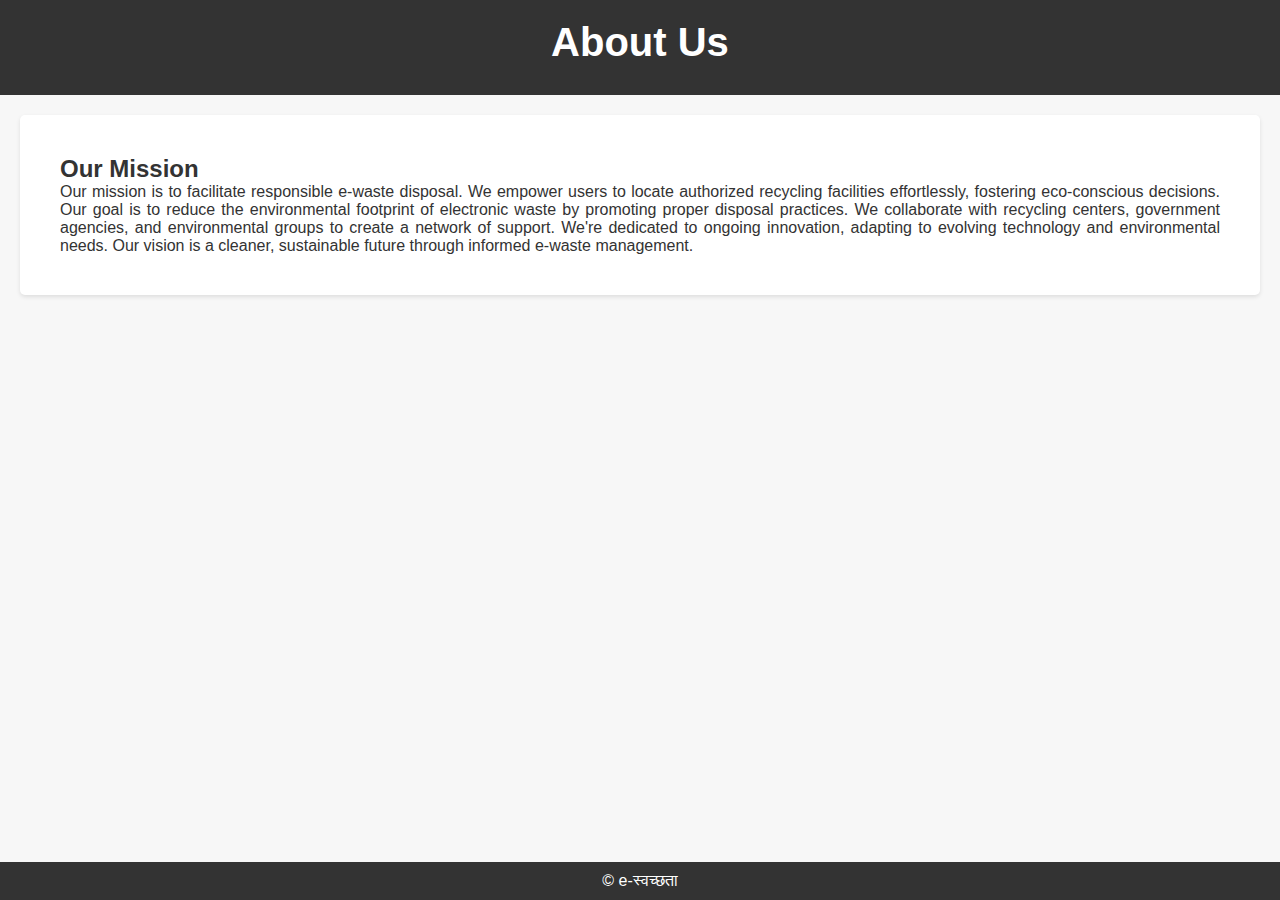
<file: about.html>
<!DOCTYPE html>
<html lang="en">
<head>
    <meta charset="UTF-8">
    <meta name="viewport" content="width=device-width, initial-scale=1.0">
    <title>About Us</title>
    <link rel="stylesheet" href="styles.css"> <!-- Add a link to your CSS file if needed -->
</head>
<body>
    <header>
        <h1>About Us</h1>
    </header>

    <section>
        <h2>Our Mission</h2>
        <p>Our mission is to facilitate responsible e-waste disposal. We empower users to locate authorized recycling facilities effortlessly, fostering eco-conscious decisions. Our goal is to reduce the environmental footprint of electronic waste by promoting proper disposal practices. We collaborate with recycling centers, government agencies, and environmental groups to create a network of support. We're dedicated to ongoing innovation, adapting to evolving technology and environmental needs. Our vision is a cleaner, sustainable future through informed e-waste management.</p>
    </section>

    <!-- Add more content as needed -->

    <footer>
        &copy; e-स्वच्छता
    </footer>
</body>
</html>
</file>
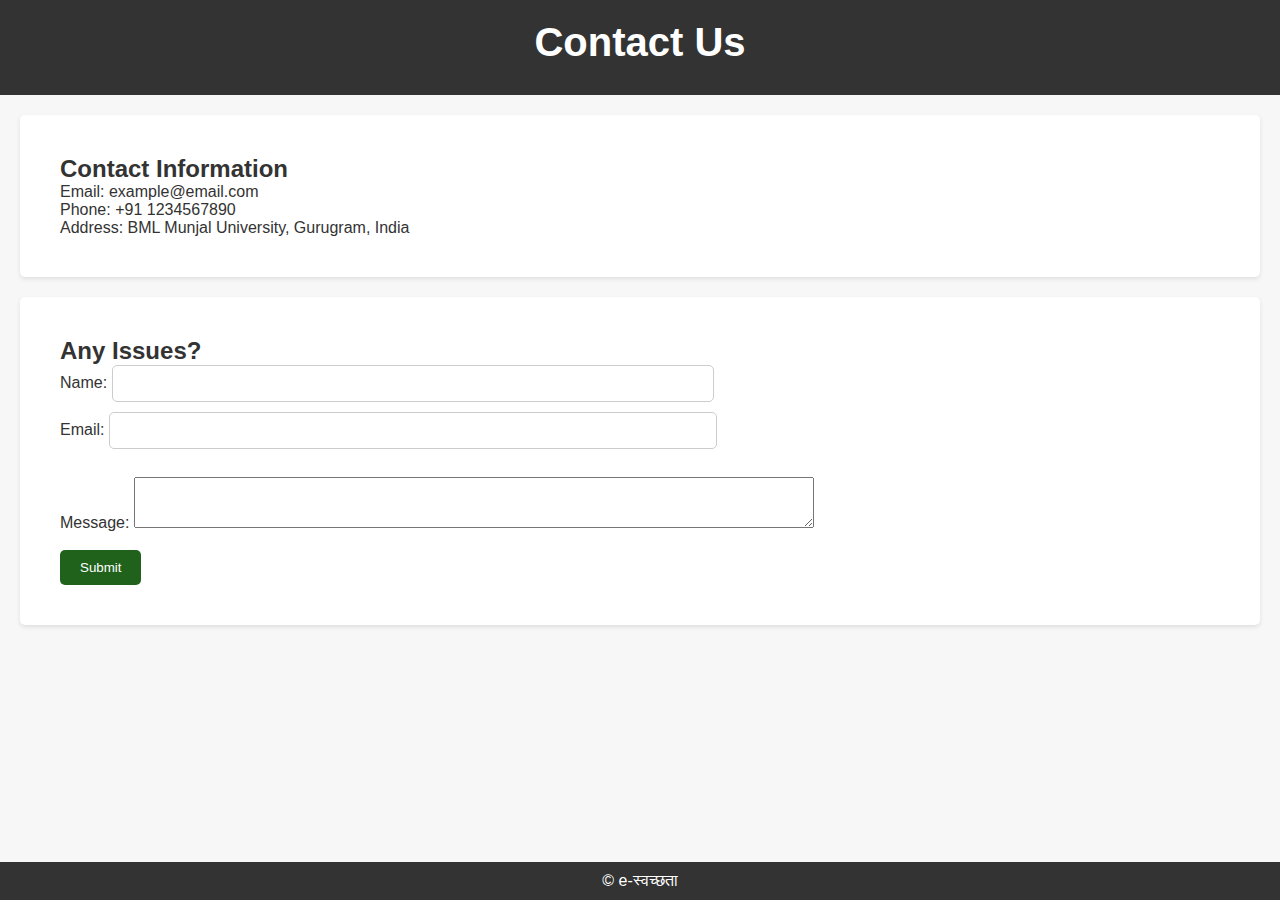
<file: contact.html>
<!DOCTYPE html>
<html lang="en">
<head>
    <meta charset="UTF-8">
    <meta name="viewport" content="width=device-width, initial-scale=1.0">
    <title>Contact Us</title>
    <link rel="stylesheet" href="styles.css"> <!-- Add a link to your CSS file if needed -->
</head>
<body>
    <header>
        <h1>Contact Us</h1>
    </header>

    <section>
        <h2>Contact Information</h2>
        <p>Email: example@email.com</p>
        <p>Phone: +91 1234567890</p>
        <p>Address: BML Munjal University, Gurugram, India</p>
    </section>

    <section>
        <h2>Any Issues? </h2>
        <form action="index1.html" method="post"> <!-- Specify the action and method for your contact form -->
            <label for="name">Name:</label>
            <input type="text" id="name" name="name" required><br>

            <label for="email">Email:</label>
            <input type="email" id="email" name="email" required><br><br>

            <label for="message">Message:</label>
            <textarea id="message" name="message" rows="3" cols="82" required></textarea><br><br>

            <button type="submit">Submit</button>
        </form>
        <div id="submissionMessage" style="display: none;">
            Issue submitted!
        </div>
    </section>

    <!-- Add more content as needed -->

    <footer >
       &copy; e-स्वच्छता
    </footer>

</body>
</html>
</file>
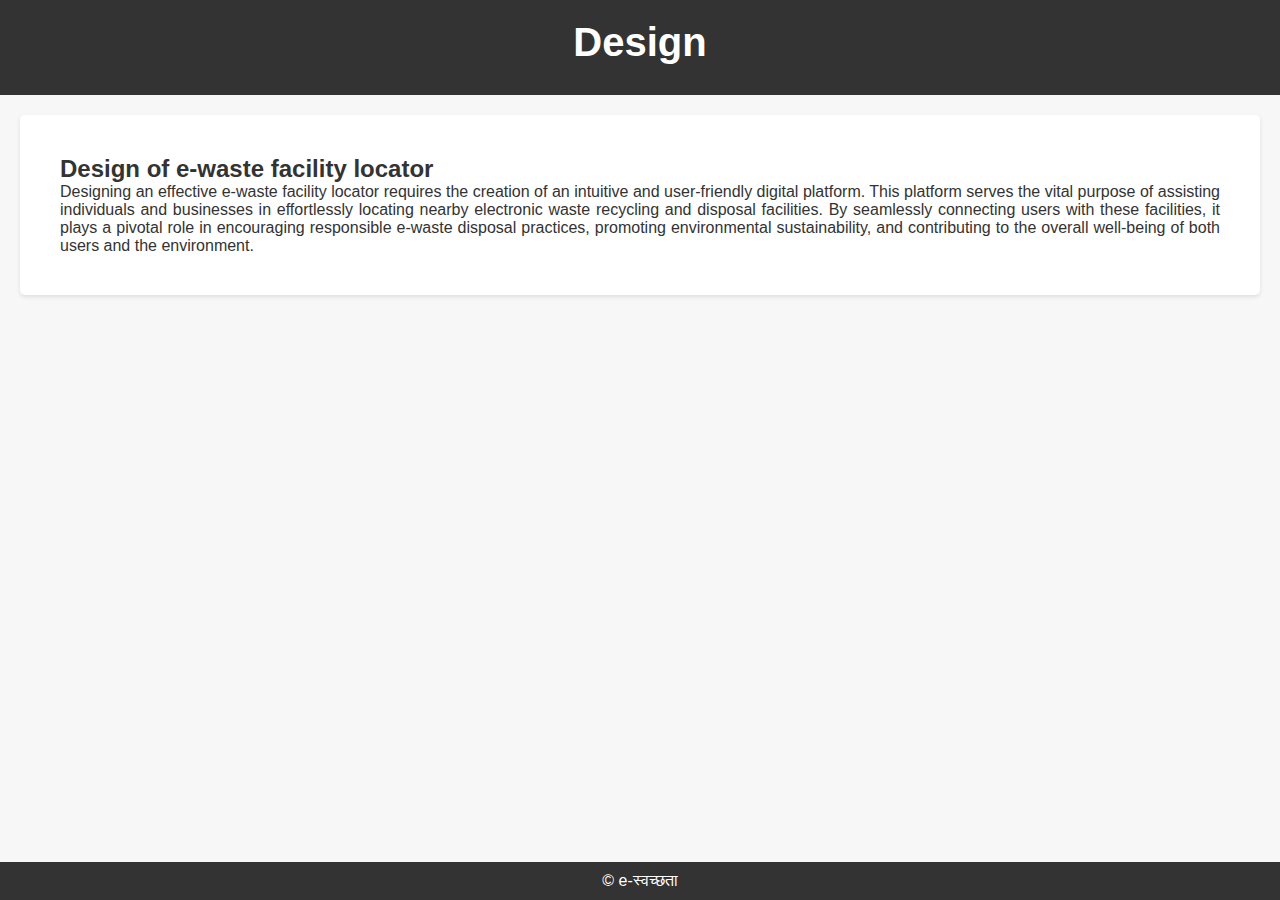
<file: design.html>
<!DOCTYPE html>
<html lang="en">
<head>
    <meta charset="UTF-8">
    <meta name="viewport" content="width=device-width, initial-scale=1.0">
    <title>About Us</title>
    <link rel="stylesheet" href="styles.css"> <!-- Add a link to your CSS file if needed -->
</head>
<body>
    <header>
        <h1>Design </h1>
    </header>

    <section>
        <h2> Design of e-waste facility locator</h2>
        <p>
            Designing an effective e-waste facility locator requires the creation of an intuitive and user-friendly digital platform. This platform serves the vital purpose of assisting individuals and businesses in effortlessly locating nearby electronic waste recycling and disposal facilities. By seamlessly connecting users with these facilities, it plays a pivotal role in encouraging responsible e-waste disposal practices, promoting environmental sustainability, and contributing to the overall well-being of both users and the environment.
    </section>

    <!-- Add more content as needed -->

    <footer>
        &copy; e-स्वच्छता
    </footer>
</body>

</html>
</file>
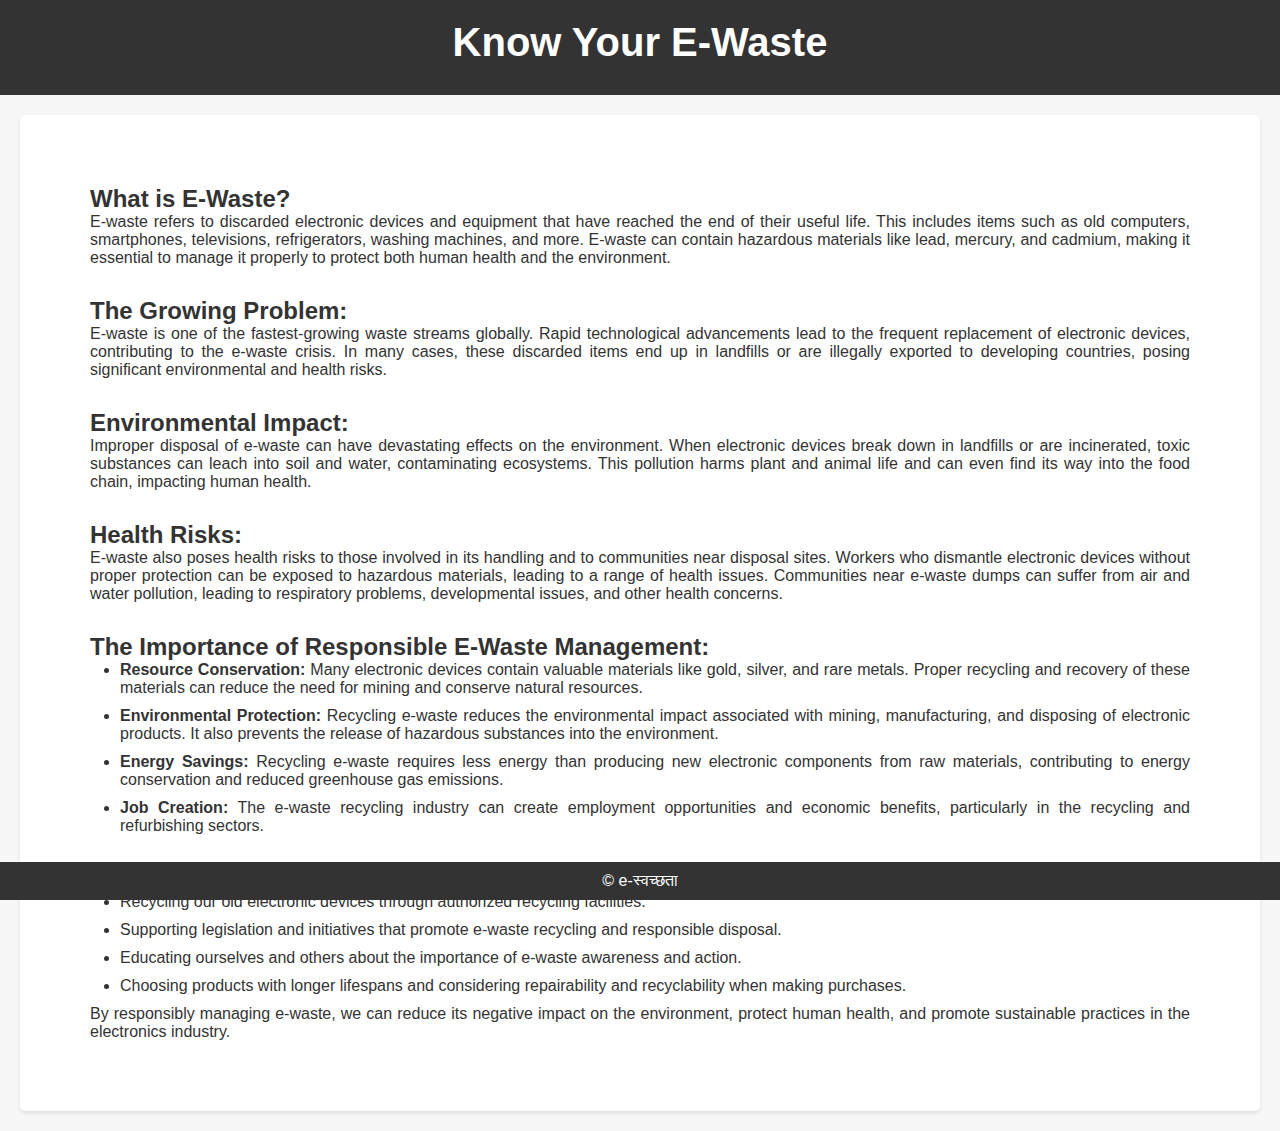
<file: educate.html>
<!DOCTYPE html>
<html lang="en">
<head>
    <style>
        /* Justify text */
        p {
            text-align: justify;
        }
    </style>
    <meta charset="UTF-8">
    <meta name="viewport" content="width=device-width, initial-scale=1.0">
    <title>About Us</title>
    <link rel="stylesheet" href="styles.css"> <!-- Add a link to your CSS file if needed -->
</head>
<body>
    <header>
        <h1>Know Your E-Waste</h1>
    </header>

    <section>
        <div>
        <h2>What is E-Waste?</h2>
<p>E-waste refers to discarded electronic devices and equipment that have reached the end of their useful life. This includes items such as old computers, smartphones, televisions, refrigerators, washing machines, and more. E-waste can contain hazardous materials like lead, mercury, and cadmium, making it essential to manage it properly to protect both human health and the environment.</p>
</div>
<div>
<h2>The Growing Problem:</h2>
<p>E-waste is one of the fastest-growing waste streams globally. Rapid technological advancements lead to the frequent replacement of electronic devices, contributing to the e-waste crisis. In many cases, these discarded items end up in landfills or are illegally exported to developing countries, posing significant environmental and health risks.</p>
</div>
<div>
<h2>Environmental Impact:</h2>
<p>Improper disposal of e-waste can have devastating effects on the environment. When electronic devices break down in landfills or are incinerated, toxic substances can leach into soil and water, contaminating ecosystems. This pollution harms plant and animal life and can even find its way into the food chain, impacting human health.</p>
</div>
<div>
<h2>Health Risks:</h2>
<p>E-waste also poses health risks to those involved in its handling and to communities near disposal sites. Workers who dismantle electronic devices without proper protection can be exposed to hazardous materials, leading to a range of health issues. Communities near e-waste dumps can suffer from air and water pollution, leading to respiratory problems, developmental issues, and other health concerns.</p>
</div>
<div>
<h2>The Importance of Responsible E-Waste Management:</h2>
<ul>
    <li><strong>Resource Conservation:</strong> Many electronic devices contain valuable materials like gold, silver, and rare metals. Proper recycling and recovery of these materials can reduce the need for mining and conserve natural resources.</li>
    <li><strong>Environmental Protection:</strong> Recycling e-waste reduces the environmental impact associated with mining, manufacturing, and disposing of electronic products. It also prevents the release of hazardous substances into the environment.</li>
    <li><strong>Energy Savings:</strong> Recycling e-waste requires less energy than producing new electronic components from raw materials, contributing to energy conservation and reduced greenhouse gas emissions.</li>
    <li><strong>Job Creation:</strong> The e-waste recycling industry can create employment opportunities and economic benefits, particularly in the recycling and refurbishing sectors.</li>
</ul>
</div>
<div>
<h2>How You Can Help:</h2>
<ul>
    <li>Recycling our old electronic devices through authorized recycling facilities.</li>
    <li>Supporting legislation and initiatives that promote e-waste recycling and responsible disposal.</li>
    <li>Educating ourselves and others about the importance of e-waste awareness and action.</li>
    <li>Choosing products with longer lifespans and considering repairability and recyclability when making purchases.</li>
</ul>

<p>By responsibly managing e-waste, we can reduce its negative impact on the environment, protect human health, and promote sustainable practices in the electronics industry.</p>
</div>
    </section>

    <!-- Add more content as needed -->

    <footer>
        &copy; e-स्वच्छता
    </footer>
</body>
</html>
</file>
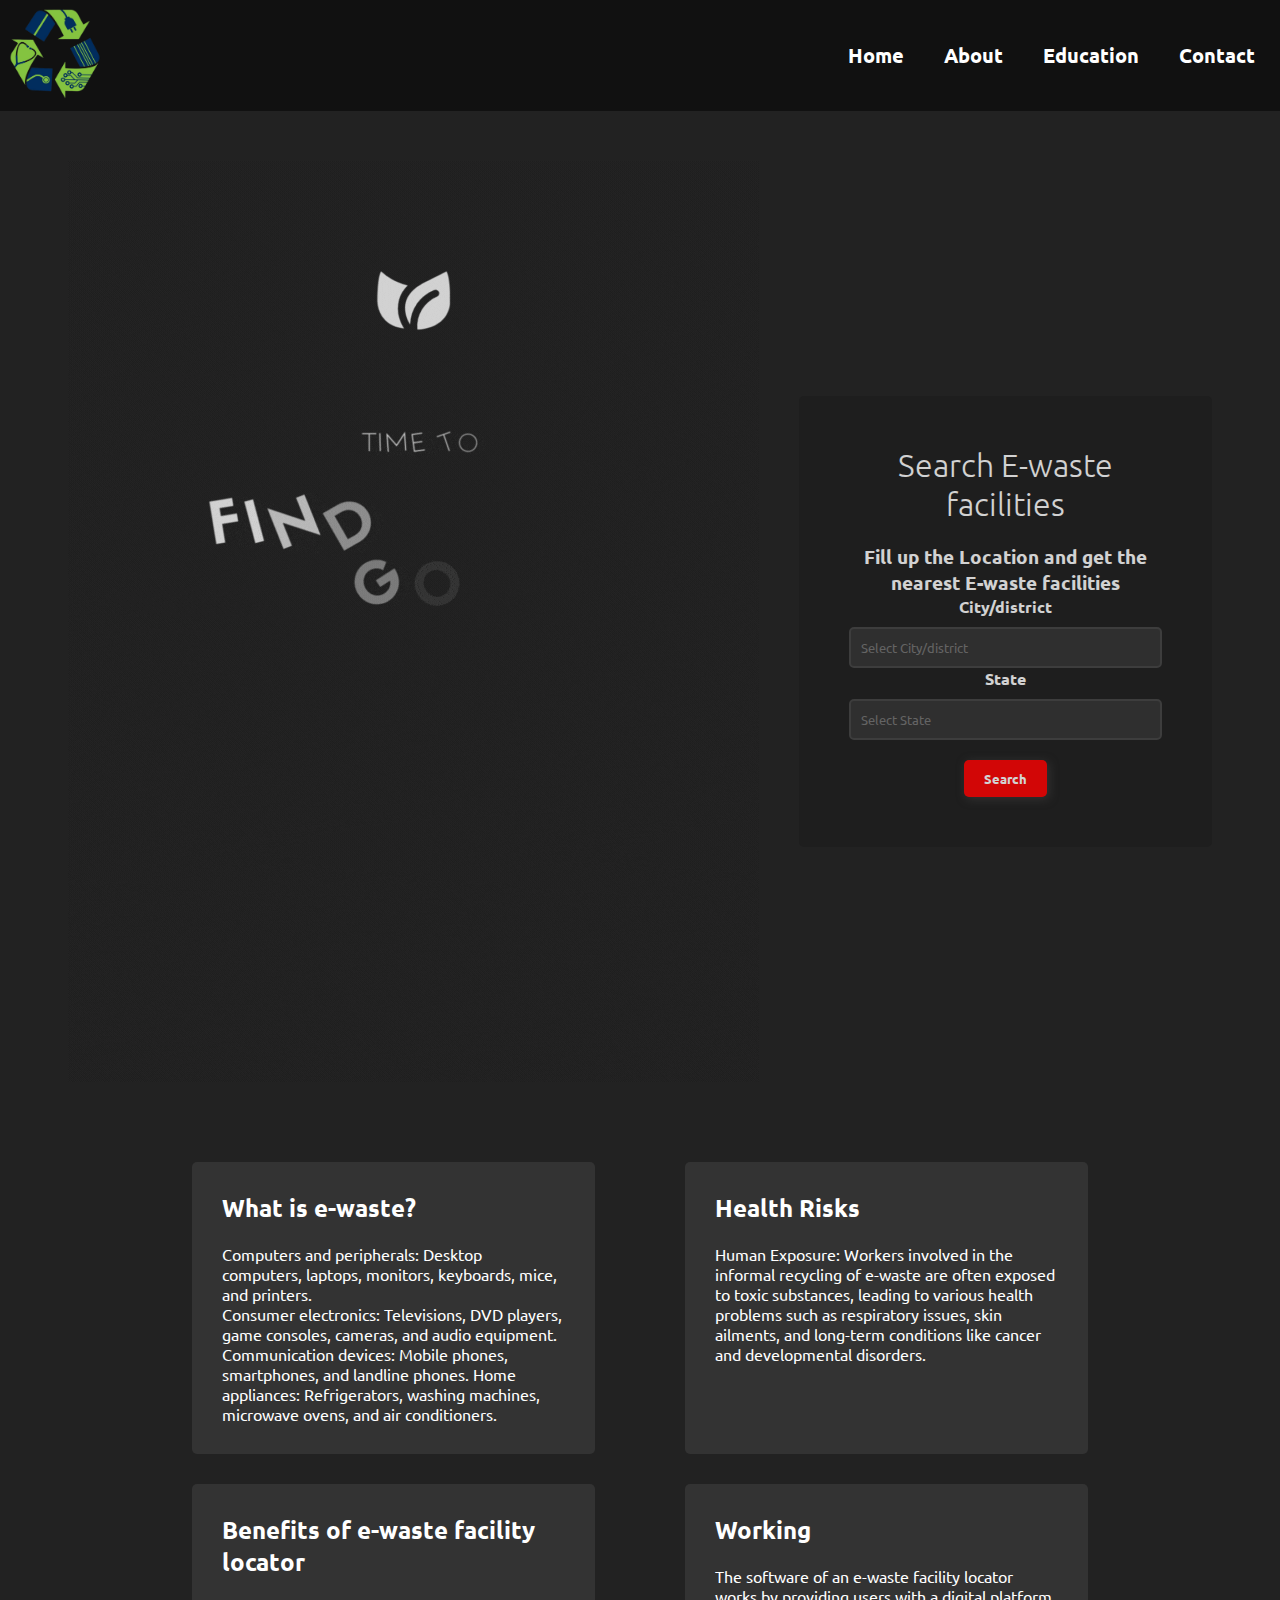
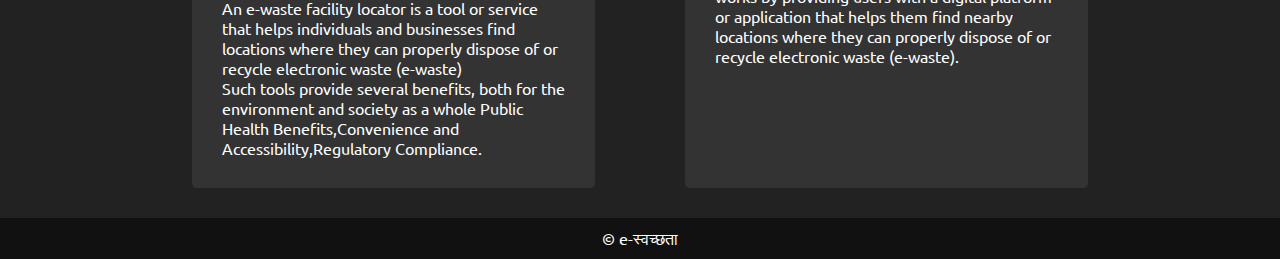
<file: index1.html>
<!DOCTYPE html>
<html lang="en">
<head>
    <meta charset="UTF-8">
    <meta name="viewport" content="width=device-width, initial-scale=1.0">
    <title>Your Website</title>
    <link rel="preconnect" href="https://fonts.googleapis.com">
    <link rel="preconnect" href="https://fonts.gstatic.com" crossorigin>
    <link href="https://fonts.googleapis.com/css2?family=Ubuntu&display=swap" rel="stylesheet">
    <style>
        * {
            font-family: 'Ubuntu', sans-serif;
            margin: 0;
            padding: 0;
            box-sizing: border-box;
        }

        body {
            background-color: #222;
            color: #fff;
            margin: 0;
            padding: 0;
        }

        /* Navigation bar styles */
        .navbar {
            display: flex;
            justify-content: space-between;
            align-items: center;
            background-color: #111;
            padding: 5px;
        }

        .logo img {
            width: 100px;
        }

        .nav-links {
            list-style: none;
            display: flex;
        }

        .nav-links a {
            text-decoration: none;
            color: #fff;
            font-weight: bold;
            font-size: 20px;
            margin: 0 20px;
            transition: all 0.3s;
        }

        .nav-links a:hover {
            color: red;
        }

        /* Button styles */
        button {
            padding: 10px 30px;
            background-color: black;
            border: 2px solid #222;
            border-radius: 5px;
            box-shadow: 2px 2px 10px #383737;
            color: white;
            font-weight: bold;
            cursor: pointer;
            transition: background-color 0.3s;
        }

        button:hover {
            background-color: red;
        }

        /* About section styles */
        .map {
            background-image: url("https://e-wfl.netlify.app/assets/MAP-5a29f087.jpg");
            background-repeat: no-repeat;
            background-size: cover;
            padding: 50px;
            display: flex;
            justify-content: center;
            align-items: center;
            text-align: center;
        }

        .about {
            background-color: #1e1e1e;
            width: 35%;
            border-radius: 5px;
            padding: 50px;
            margin-left: 40px;
            opacity: 0.8;
            transition:all 1s;
        }
        .about:hover{
            transform:scale(1.01);
        }

        .about h2 {
            font-size: 32px;
            font-weight: 300;
            color: #fff;
            margin-bottom: 20px;
        }

        .about p {
            font-size: 20px;
            font-weight: 300;
            color: #6e7373;
            line-height: 1.5;
        }

        /* Feature section styles */
        .feature-container {
            display: flex;
            justify-content: space-between;
            width: 70%;
            margin: 30px auto;
        }

        .feature {
            width: 45%;
            background-color: #333;
            padding: 30px;
            border-radius: 5px;
            transition:all 1s;
        }

        .feature:hover{
            transform: scale(1.02);
        }

        .feature h3 {
            font-size: 24px;
            font-weight: 600;
            color: #fff;
            
        }

        /* Input styles */
        label {
            display: block;
            margin-bottom: 10px;
            font-weight: 600;
            color: #fff;
        }

        input[type="text"] {
            width: 100%;
            padding: 10px;
            border: 2px solid #444;
            border-radius: 5px;
            background-color: #333;
            color: #fff;
        }

        /* Search button styles */
        .search-button {
            margin-top: 20px;
            background-color: red;
            color: #fff;
            border: none;
            padding: 10px 20px;
            border-radius: 5px;
            font-weight: bold;
            cursor: pointer;
            transition: background-color 0.3s;
        }

        .search-button:hover {
            background-color: #ff5555;
        }
        .login-button {
            margin-right: 20px; /* Add margin to create space between the button and navigation links */
        }

        .login-button button {
            background-color: black;
            border: 2px solid #222;
            border-radius: 5px;
            box-shadow: 2px 2px 10px #383737;
            color: white;
            font-weight: bold;
            cursor: pointer;
            transition: background-color 0.3s;
        }

        .login-button button:hover {
            background-color: red;
        }
        
        .login-form {
            display: none;
            position: fixed;
            top: 0;
            left: 0;
            width: 100%;
            height: 100%;
            background-color: rgba(0, 0, 0, 0.7);
            justify-content: center;
            align-items: center;
            z-index: 999;
        }

        .form-container {
            background-color: #333;
            padding: 20px;
            border-radius: 5px;
            box-shadow: 0 0 10px rgba(0, 0, 0, 0.3);
            text-align: center;
            color: #fff;
        }

        .form-container h2 {
            font-size: 24px;
            margin-bottom: 20px;
        }

        .form-container label {
            display: block;
            margin-bottom: 10px;
        }

        .form-container input[type="text"],
        .form-container input[type="password"] {
            width: 100%;
            padding: 10px;
            margin-bottom: 15px;
            border: 2px solid #444;
            border-radius: 5px;
            background-color: #333;
            color: #fff;
        }

        .form-container button {
            background-color: black;
            border: 2px solid #222;
            border-radius: 5px;
            padding: 10px 20px;
            color: white;
            font-weight: bold;
            cursor: pointer;
            transition: background-color 0.3s;
        }

        .form-container button:hover {
            background-color: red;
        }
        footer {
            text-align: center;
            height:5%;	
            padding: 10px;	
            background-color: #111;
        }
        .facility-results{
            background-color:#5a5a5f; 
            border: 2px solid #5a5a5f;
            border-radius: 5px;
            box-shadow:2px 2px 10px #20d820;
            margin-top: 20px;
            padding: 20px;
        }

    </style>
</head>
<body>
    <div class="navbar">
        <div class="logo">
            <img src="1-removebg-preview.png" alt="Logo">
        </div>
        <ul class="nav-links">
            <li><a href="index1.html">Home</a></li>
            <li><a href="about.html">About</a></li>
            <li><a href="educate.html">Education</a></li>
            <li><a href="contact.html">Contact</a></li>
            
        </ul>
    </div>

    <div class="map">
        <img src="Postergif-590a5c8d.gif" alt="Map Image" style="opacity:0.8;">
        <section class="about">
            <h2>Search E-waste facilities</h2>
            <h3>Fill up the Location and get the nearest E-waste facilities</h3>
            <div class="for">
                <div class="form">
                    <label for="city">City/district</label>
                    <input type="text" id="city" list="cityList" placeholder="Select City/district" value="">
                    <datalist id="cityList">
                        <!-- City suggestions will be added dynamically using JavaScript -->
                    </datalist>
                </div>
                <div class="form">
                    <label for="state">State</label>
                    <input type="text" id="state" list="stateList" placeholder="Select State" value="">
                    <datalist id="stateList">
                        <!-- State suggestions will be added dynamically using JavaScript -->
                    </datalist>
                </div>
            </div>
            <button class="search-button" onclick="searchFacilities()">Search</button>
            <div id="facilityList" style="display: none;">
                <div class="facility-results" style="background-color: #5a5a5f;">
                    <h2>Nearest E-waste Facilities</h2>
                    
                        <ul id="facilityResults">
                            <!-- Results will be displayed here -->
                        </ul>
                    
                </div>
            </div>
        </section>
    </div>

    <div class="feature-container">
        <div class="feature">
            <h3>What is e-waste?</h3><br>
            <p>Computers and peripherals: Desktop computers, laptops, monitors, keyboards, mice, and printers.<br>Consumer electronics: Televisions, DVD players, game consoles, cameras, and audio equipment.<br>Communication devices: Mobile phones, smartphones, and landline phones.
            Home appliances: Refrigerators, washing machines, microwave ovens, and air conditioners.
            </p>
        </div>
        <div class="feature">
            <h3>Health Risks</h3><br>
            <p>Human Exposure: Workers involved in the informal recycling of e-waste are often exposed to toxic substances, leading to various health problems such as respiratory issues, skin ailments, and long-term conditions like cancer and developmental disorders.
            </p>
        </div>
    </div>

    <div class="feature-container">
        <div class="feature">
            <h3>Benefits of e-waste facility locator</h3><br>
            <p>An e-waste facility locator is a tool or service that helps individuals and businesses find locations where they can properly dispose of or recycle electronic waste (e-waste)<br>
            Such tools provide several benefits, both for the environment and society as a whole Public Health Benefits,Convenience and Accessibility,Regulatory Compliance.<br>

            </p>
        </div>
        <div class="feature">
            <h3>Working</h3><br>
            <p>The software of an e-waste facility locator works by providing users with a digital platform or application that helps them find nearby locations where they can properly dispose of or recycle electronic waste (e-waste).</p>
        </div>
    </div>
    <div class="login-form" id="loginForm">
        <div class="form-container">
            <h2>Login/Signup</h2>
            <form>
                <!-- Add your form fields (e.g., username, password, etc.) here -->
                <!-- Example: -->
                <label for="username">Username:</label>
                <input type="text" id="username" name="username" required>

                <label for="password">Password:</label>
                <input type="password" id="password" name="password" required>

                <!-- Add more fields as needed -->

                <button type="submit">Login/Signup</button>
            </form>
        </div>
    </div>
    
    <script>
        const facilities = [      
    { city: "Thane", state: "Maharashtra", address: "WE-The Recycling Company, H. No. 2212, Sr. No. 9-1 N, Behind Essar Petrol Pump, Village Borpada, Tal. Bhiwandi, Dist. Thane" },
    { city: "Delhi", state: "Delhi", address: "M/s Fozia Traders, Khasra No.13/1, Saboli Mandoli Industrial Area, Delhi-110093" },
    { city: "Bangalore", state: "Karnataka", address: "M/s. Sriram Eco Raksha Computer Services Pvt. Ltd. No. B-29, KSSIDC Indl. Estate, Bommasandra, Hosur Road, Anekal Taluk, Bangalore – 560 099" },
    { city: "Chennai", state: "Tamil Nadu", address: "M/s. Tritech Systems, No.165/3, Porur, Chennai- 116" },
    { city: "Hoogly", state: "West Bengal", address: "M/s J.S. Pigments Pvt. ltd, Vill.+ P.O.-Jarua, P.S.- Polba, Hoogly-712138" },
    { city: "Gurugram", state: "Haryana", address: "M/s. Nirvana Recycling Pvt. Ltd., Plot No. D-6, Udyog, Vihar, Phase-VI, Sector-37, Gurugram" },
    { city: "Pune", state: "Maharashtra", address: "Hi-Tech Recycling (I) Pvt. Ltd, Property No.193, Gat No. 89, Pune-Satara Road, Shindewadi, Tal: Bhor, Dist:- Pune" },
    { city: "Ahmedabad", state: "Gujarat", address: "M/s. Mangalam ECS Environment Ltd, ECS House, 11-12 Garden View, Opp. Auda Garden, Sindhu Bhawan road, Off SG Highway-Pakwan Circle, Bodakdev, Ahmedabad 380054" },
    { city: "Jaipur", state: "Rajasthan", address: "M/s  ETCO  E-waste  Recycler  pvt.  ltd,  SB-23, Shilp Bari Road, 1415 VKI Area, Jaipur" },
    { city: "Mathura", state: "Uttar Pradesh", address: "M/s K.M. Metals  Suppliers  9/270,271,Mathura Agra." },
    { city: "Kochi", state: "Kerala", address: "M/s. Kerala Enviro Infrastructure Ltd, Infrastructure Ltd E Waste Dismantling Facility, Common TSDF project, Inside Fact-CD Campus,Ambalamedu, Kochi 682303" },
    { city: "Gwalior", state: "Madhya Pradesh", address: "M/s. Prometheus Recycling Private Limited, 786/4, 799/1, 800,, Dilawar Ka pura, Susera, Tal: Gird Dist: Gwalior, SIDC" },
    { city: "Guwahati", state: "Assam", address: "M/s. United Global Trust, F-5, Zoo Road, S enduri Ali Path, Guwahati, Dist. Kamrup (M) Assam" },
    { city: "Gurugram", state: "Haryana", address: "M/s. Ecoverva Waste Recycling Private Limited, Plot No. 350 Block C Village Pathreri Ansal Pioneer Industrial Park, Distt. Gurgaon" },
    { city: "Haridwar", state: "Uttarakhand", address: "M/s Bharat Oil & Waste Management ltd. Mauja Mukimpur, Laksar, Haridwar" },
    { city: "Indore", state: "Madhya Pradesh", address: "M/s. Unique Eco Recycle, Plot No. 26, Industrial Area, Palda, Indore (Madhya Pradesh)" },
    { city: "Nagpur", state: "Maharashtra", address: "ECO RESET PRIVATE LIMITED PLOT NO. 19/1, MOUZA BHOWARI, KAMPTEE, NAGPUR,MAHARASHTRA - 441001" },
    { city: "Rajkot", state: "Gujarat", address: "M/s. Galaxy Recycling, Sr. No. 36/P1, P2, 37/P2, 38/P2, Plot No. 52 &53, Near Tirth Agro. Pvt. Ltd., At: Bharudi, Tal: Gondal, Rajkot" },
    { city: "Visakhapatnam", state: "Andhra Pradesh", address: "M/s. Green Waves Environmental Solution, Sy. No. 43/1, Mindi (V), Gajuwaka (M), Visakhapatnam District." },
    { city: "Raipur", state: "Chhattisgarh", address: "M/s. Star E-Processors, Village-Baktara, P.O.- Godi, Tehsil-Arung, District- Raipur, Chhattisgarh" },
    { city: "Goa", state: "Goa", address: "M/s. Egnus Ewaste Solution Private Limited., Plot No.31, Village: Motwan, Tal: Ankleshwar, Dist.: Bharuch- 393020"},
    { city: "Panipat", state: "Haryana", address: "M/s. Exigo Recycling (P) Ltd., Barsat Road, Panipat" },
    { city: "Solan", state: "Himachal Pradesh", address: "M/s. Shivalik Solid Waste Management Ltd., (Unit –II), Village-Shabowal, Tehsil Nalagarh, District-Solan HP" },
    { city: "Gangyal", state: "Jammu and Kashmir", address: "M/s. VRG Groups, Gangyal" },
    { city: "Ranchi", state: "Jharkhand", address: "M/s. Meliorate Lubes Pvt Ltd, Plot No. 606/A, Ward No. 4/34, Vikas Nagar, hesal Piska More, Ranchi Jharkhand - 834005" },
    { city: "Khurda", state: "Orissa", address: "M/s.  Sani  Clean  (P)  Ltd.,  Plot  No.  802/947,  at- Tangiapada, Niala, Dist-Khurda" },
    { city: "Ludhiana", state: "Punjab", address: "M/s  Spreco  Recycling,  D-45,  Industrial  Area, Focal Point, Raikot, District Ludhiana." },
    { city: "Alwar", state: "Rajasthan", address: "M/s. H.M.E-waste Management G1-226, RIICO Ind.Area, Kehrani Bhiwadi (Extn.) Tijara Distt-Alwar" }
    // Add more facilities in India here
];


function searchFacilities() {
        const cityInput = document.getElementById("city").value.trim();
        const stateInput = document.getElementById("state").value.trim();
        const facilityResults = document.getElementById("facilityResults");
        const facilityList = document.getElementById("facilityList");

        // Clear previous results
        facilityResults.innerHTML = "";

        // Filter facilities based on user input
        const filteredFacilities = facilities.filter(facility => {
            return (
                facility.city.toLowerCase() === cityInput.toLowerCase() ||
                facility.state.toLowerCase() === stateInput.toLowerCase()
            );
        });

        if (filteredFacilities.length > 0) {
            // Display the list of facilities
            filteredFacilities.forEach(facility => {
                const listItem = document.createElement("li");
                listItem.innerHTML = `City: ${facility.city}, State: ${facility.state}, Address: <a href="https://www.google.com/maps/search/${encodeURIComponent(facility.address)}" target="_blank" style="color:#3afe63" >${facility.address}</a>`;
                facilityResults.appendChild(listItem);
            });
            facilityList.style.display = "block";
        } else {
            // No facilities found
            const noResultsMessage = document.createElement("p");
            noResultsMessage.textContent = "No facilities found for the provided city/state.";
            facilityResults.appendChild(noResultsMessage);
            facilityList.style.display = "block";
        }
    }
        document.addEventListener("DOMContentLoaded", function () {
            const loginSignupButton = document.getElementById("loginSignupButton");
            const loginForm = document.getElementById("loginForm");
    
            loginSignupButton.addEventListener("click", function () {
                loginForm.style.display = "block";
            });
    
            // Add logic to close the form when a user submits it or clicks outside it
            // For example:
            // const form = document.querySelector('.form-container');
            // document.addEventListener('click', function (e) {
            //     if (!form.contains(e.target) && loginForm.style.display === 'block') {
            //         loginForm.style.display = 'none';
            //     }
            // });
        });

            // Sample city and state data (you can replace this with your own data)

    const cities = [
    "Thane", "Delhi", "Bangalore", "Chennai", "Hoogly",
    "Gurugram", "Pune", "Ahmedabad", "Jaipur", "Mathura",
    "Kochi", "Gwalior", "Guwahati", "Gurugram", "Haridwar",
    "Indore", "Nagpur", "Rajkot", "Visakhapatnam", "Raipur",
    "Goa", "Panipat", "Solan", "Gangyal", "Ranchi",
    "Khurda", "Ludhiana", "Alwar"
];

const states = [
    "Maharashtra", "Delhi", "Karnataka", "Tamil Nadu", "West Bengal",
    "Haryana", "Maharashtra", "Gujarat", "Rajasthan", "Uttar Pradesh",
    "Kerala", "Madhya Pradesh", "Assam", "Haryana", "Uttarakhand",
    "Madhya Pradesh", "Maharashtra", "Gujarat", "Andhra Pradesh", "Chhattisgarh",
    "Goa", "Haryana", "Himachal Pradesh", "Jammu and Kashmir", "Jharkhand",
    "Orissa", "Punjab", "Rajasthan"
];


// Get input elements and datalists
const cityInput = document.getElementById("city");
const stateInput = document.getElementById("state");
const cityDatalist = document.getElementById("cityList");
const stateDatalist = document.getElementById("stateList");

// Function to populate city suggestions in the datalist
function populateCitySuggestions() {
    cityDatalist.innerHTML = "";
    cities.forEach(city => {
        const option = document.createElement("option");
        option.value = city;
        cityDatalist.appendChild(option);
    });
}

// Function to populate state suggestions in the datalist
function populateStateSuggestions() {
    stateDatalist.innerHTML = "";
    states.forEach(state => {
        const option = document.createElement("option");
        option.value = state;
        stateDatalist.appendChild(option);
    });
}

// Event listeners for input fields
cityInput.addEventListener("input", populateCitySuggestions);
stateInput.addEventListener("input", populateStateSuggestions);

// Initial population of suggestions
populateCitySuggestions();
populateStateSuggestions();


    </script>
    <footer>
        <p>&copy; e-स्वच्छता</p>
    </footer>
    
</body>
</html>
</file>
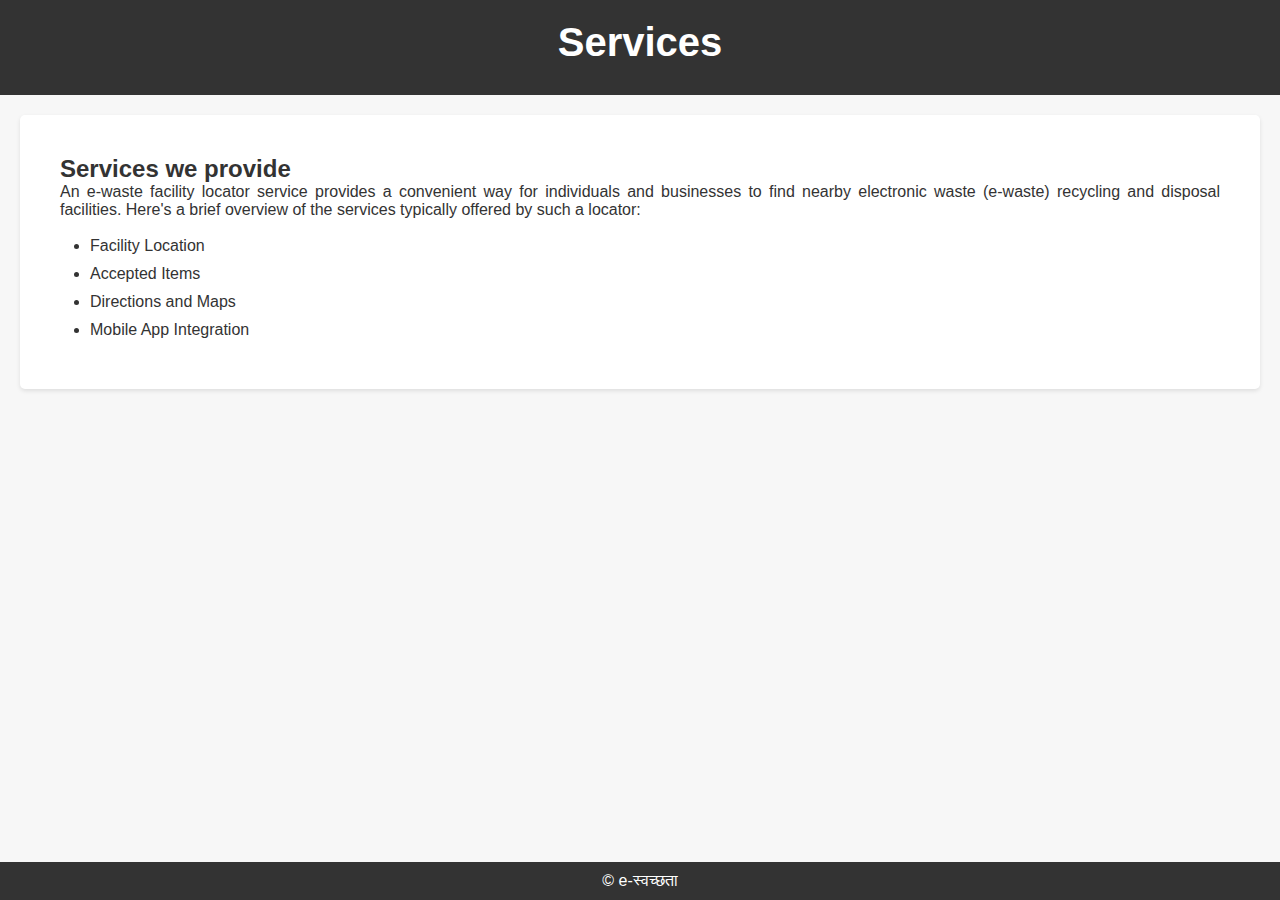
<file: service.html>
<!DOCTYPE html>
<html lang="en">
<head>
    <meta charset="UTF-8">
    <meta name="viewport" content="width=device-width, initial-scale=1.0">
    <title>About Us</title>
    <link rel="stylesheet" href="styles.css"> <!-- Add a link to your CSS file if needed -->
</head>
<body>
    <header>
        <h1>Services </h1>
    </header>

    <section>
        <h2> Services we provide</h2>
        <p>An e-waste facility locator service provides a convenient way for individuals and businesses to find nearby electronic waste (e-waste) recycling and disposal facilities. Here's a brief overview of the services typically offered by such a locator:</p>
        <br>
        <ul ><li>Facility Location</li>
        <li>Accepted Items</li>
        <li>Directions and Maps</li>
        <li>
            Mobile App Integration        
            </li>
      
        </ul>
    </section>

    <!-- Add more content as needed -->

    <footer>
        &copy; e-स्वच्छता
    </footer>
</body>

</html>
</file>
<file: styles.css>
/* Reset some default styles */
*{	
    text-align: justify;	
}
body, h1, h2, h3, p, ul, li {
    margin: 0;
    padding: 0;
}

body {
    font-family: 'Segoe UI', Tahoma, Geneva, Verdana, sans-serif;
    background-color: #f7f7f7;
    color: #333;
}

header {
    background-color: #333;
    color: #fff;
    padding: 20px 0;
    text-align: center;
}

header h1 {
    font-size: 2.5em;
    margin-bottom: 10px;
    text-align: center;
}

nav ul {
    list-style-type: none;
    padding: 0;
    text-align: center;
}

nav ul li {
    display: inline;
    margin-right: 20px;
}

nav a {
    text-decoration: none;
    color: #333;
    font-weight: bold;
    transition: color 0.3s ease;
}

nav a:hover {
    color: #ff6f61;
}

section {
    padding: 40px;
    background-color: #fff;
    border-radius: 5px;
    margin: 20px;
    box-shadow: 0 2px 4px rgba(0, 0, 0, 0.1);
}

input[type="text"] {
    width: 50%;
    padding: 10px;
    margin: auto;
    margin-bottom: 10px;
    border: 1px solid #ccc;
    border-radius: 5px;
}

input[type="email"] {	
    width: 50.5%;	
    padding: 10px;	
    margin: auto;	
    margin-bottom: 10px;	
    border: 1px solid #ccc;	
    border-radius: 5px;	
}

button {
    padding: 10px 20px;
    background-color: #20621b;
    color: #fff;
    border: none;
    border-radius: 5px;
    cursor: pointer;
    transition: background-color 0.3s ease;
}

button:hover {
    background-color: red;
}

ul {
    margin-left: 30px;
}

li {
    margin-bottom: 10px;
}

footer {
    background-color: #333;	
    color: #fff;	
    padding: 10px 0;	
    clear: both;	
    position:fixed;	
    bottom:0;	
    width:100%;	
    text-align: center;
}

/* Responsive design for smaller screens */
@media screen and (max-width: 768px) {
    header h1 {
        font-size: 2em;
    }

    nav ul {
        text-align: center;
    }

    nav ul li {
        display: block;
        margin-bottom: 10px;
    }
}
div{	
    margin:30px;	
}
</file>
